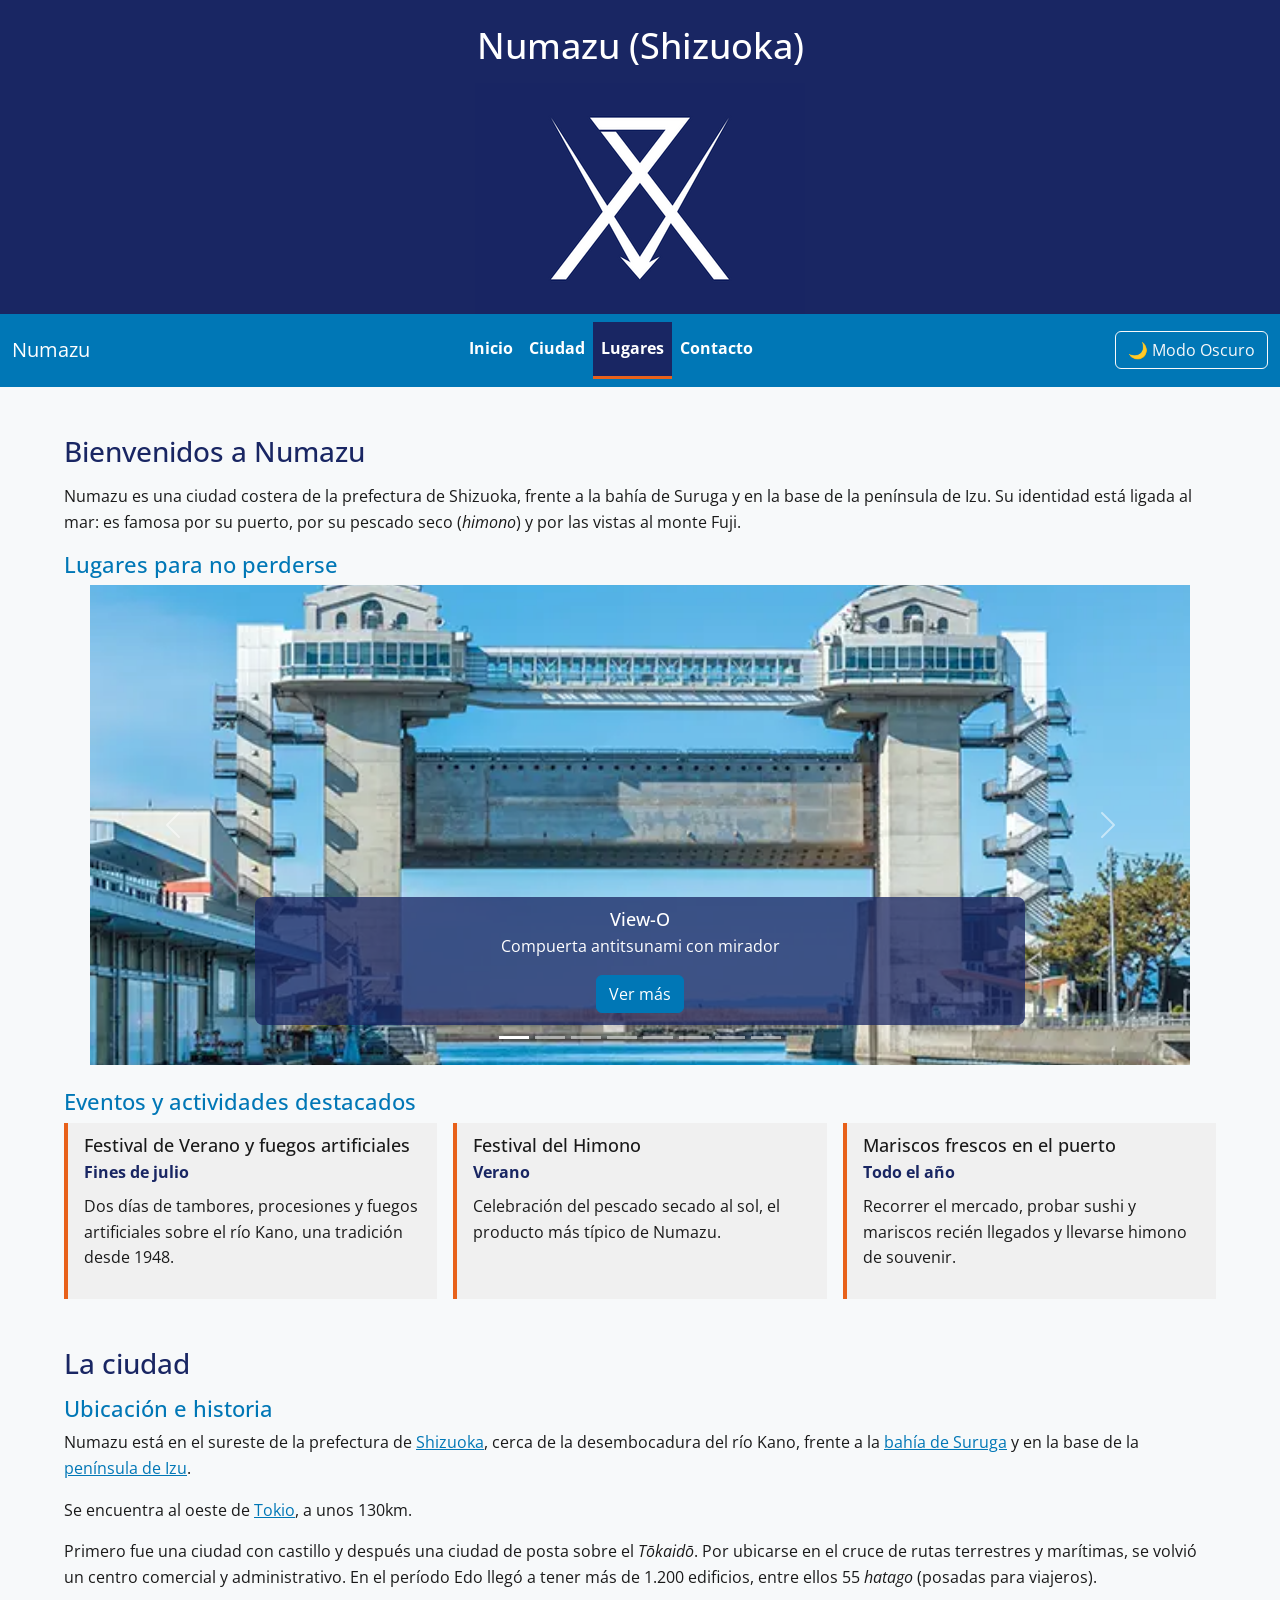
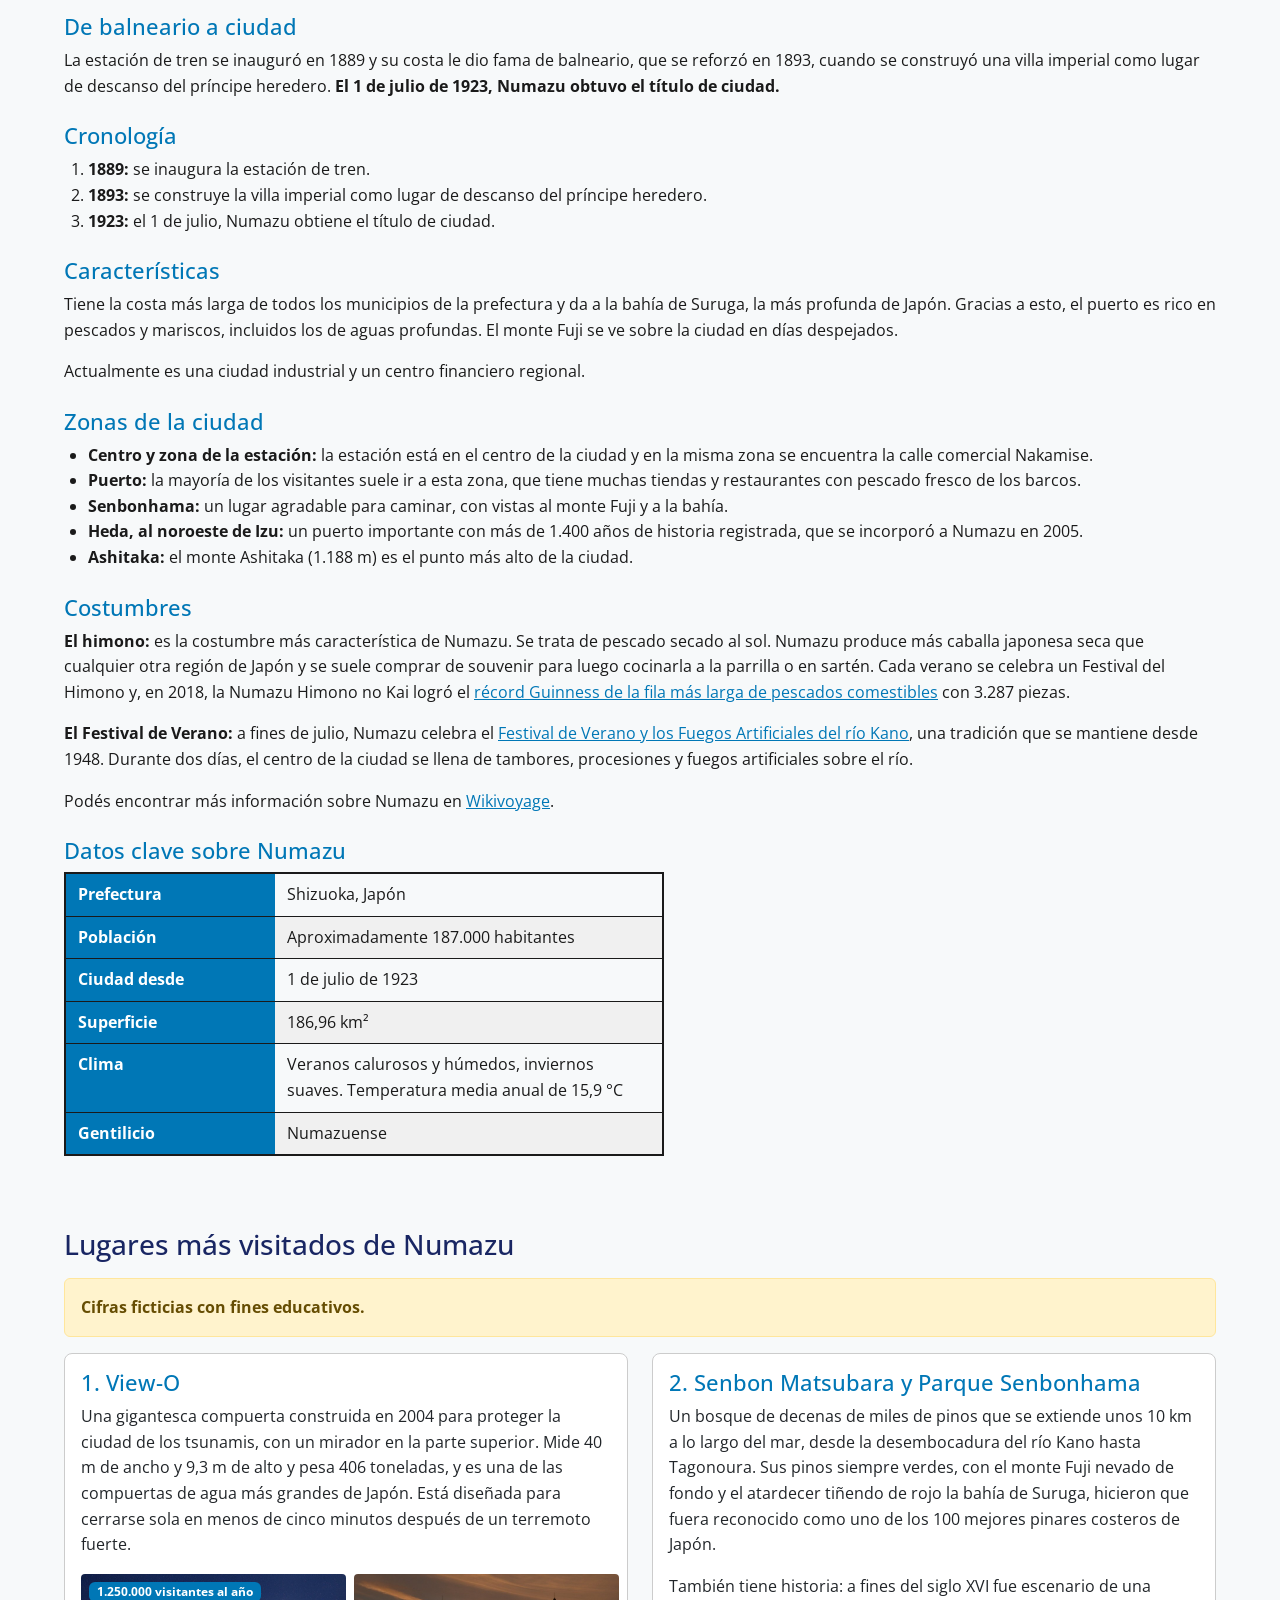
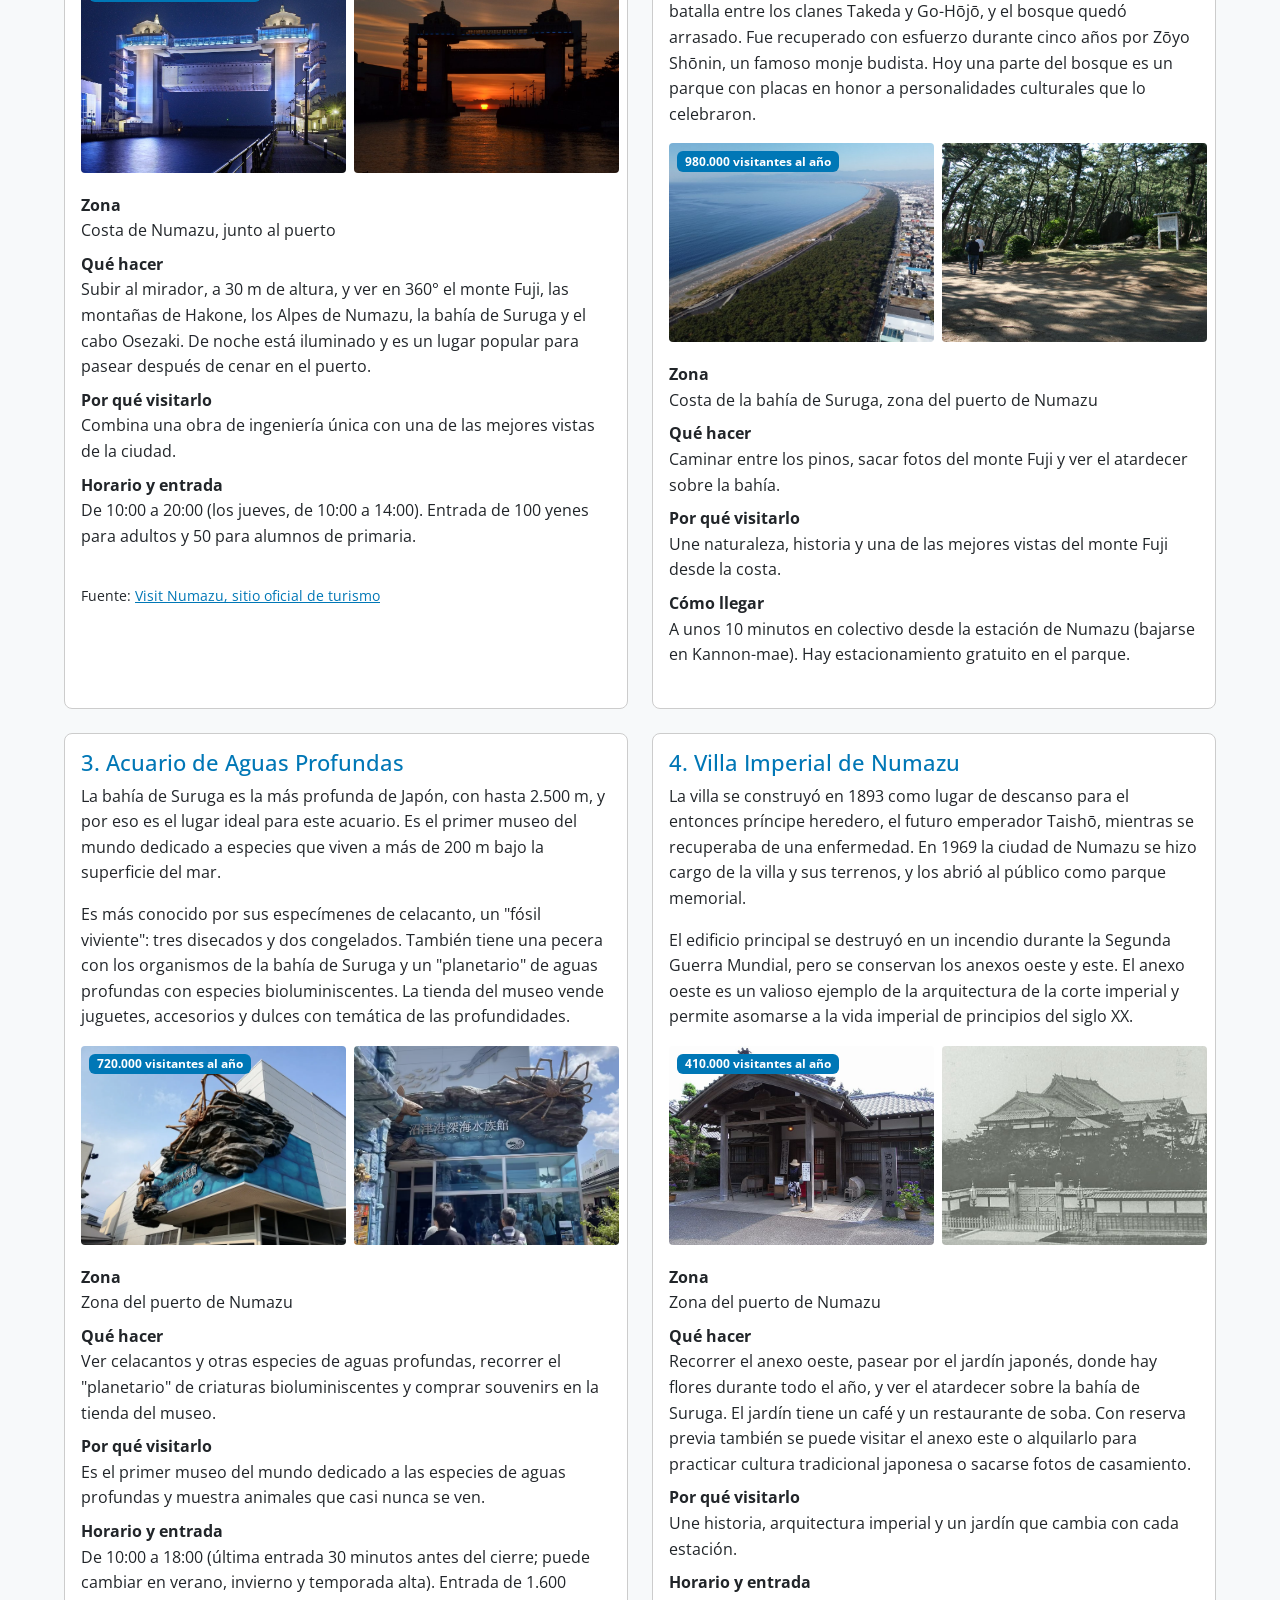
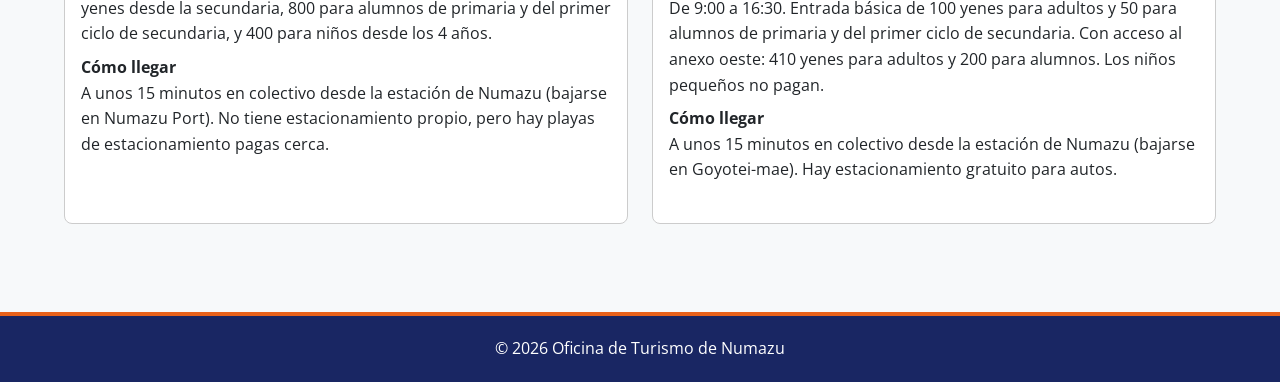
<file: index.html>
<!DOCTYPE html>
<html lang="es">

    <head>
        <meta charset="UTF-8">
        <meta name="viewport" content="width=device-width, initial-scale=1.0">
        <link rel="icon" href="Img/Numazu-Logo.png" type="image/png">
        <meta name="description" content="Página sobre turismo e historia de Numazu.">
        <meta name="author" content="Maxi5060">
        <meta name="robots" content="noarchive, noimageindex">
        
        <!-- Google Fonts -->
        <link rel="preconnect" href="https://fonts.googleapis.com">
        <link rel="preconnect" href="https://fonts.gstatic.com" crossorigin>
        <link href="https://fonts.googleapis.com/css2?family=Open+Sans:wght@400;700&display=swap" rel="stylesheet">

        <!-- Bootstrap CSS -->
        <link href="https://cdn.jsdelivr.net/npm/bootstrap@5.3.3/dist/css/bootstrap.min.css" rel="stylesheet">

        <!-- CSS propio -->
        <link rel="stylesheet" href="./styles/styles.css">

        <title>Numazu, Shizuoka | Presentación de la ciudad</title>
    </head>

<body>
    <header>
        <!-- Encabezado de la página -->
        <h1>
            Numazu (Shizuoka)
        </h1>
        
        <!-- Logo de la página -->
        <img src="./Img/Flag_of_Numazu.png"
            width="330"
            height="231"
            alt="Bandera de Numazu">

        </header>

    <nav class="navbar navbar-expand-lg navbar-dark" aria-label="Menú Principal">
        <div class="container-fluid">
            <a class="navbar-brand" href="index.html">Numazu </a>

                <button class="navbar-toggler" type="button"
                    data-bs-toggle="collapse" data-bs-target="#menuPrincipal"
                    aria-controls="menuPrincipal" aria-expanded="false"
                    aria-label="Mostrar u ocultar el menú">
                    <span class="navbar-toggler-icon"></span>
                </button>
            
            <div class="collapse navbar-collapse" id="menuPrincipal">
                <ul class="navbar-nav mx-auto">
                    <li class="nav-item"><a class="nav-link" href="#inicio">Inicio</a></li>
                    <li class="nav-item"><a class="nav-link" href="#ciudad">Ciudad</a></li>
                    <li class="nav-item"><a class="nav-link" href="#lugares">Lugares</a></li>
                    <li class="nav-item"><a class="nav-link" href="contacto.html">Contacto</a></li>
                </ul>

                    <!-- Botón de modo claro/oscuro -->
                    <button type="button" class="btn btn-outline-light"    id="toggleTema">
                        🌙 Modo oscuro
                    </button>
            </div>
        </div>
    </nav>


        <main>
    <section id="inicio">
        <h2>Bienvenidos a Numazu</h2>
        <p>
            Numazu es una ciudad costera de la prefectura de Shizuoka, frente a la bahía de Suruga y en la base de la península de Izu.
            Su identidad está ligada al mar: es famosa por su puerto, por su pescado seco (<em>himono</em>) y por las vistas al monte Fuji.
        </p>

            <h3>Lugares para no perderse</h3>
    <div id="carruselLugares" class="carousel slide mb-4" data-bs-ride="carousel">
        <div class="carousel-indicators">
            <button type="button" data-bs-target="#carruselLugares" data-bs-slide-to="0" class="active" aria-current="true" aria-label="View-O, foto 1"></button>
            <button type="button" data-bs-target="#carruselLugares" data-bs-slide-to="1" aria-label="View-O, foto 2"></button>
            <button type="button" data-bs-target="#carruselLugares" data-bs-slide-to="2" aria-label="Senbon Matsubara, foto 1"></button>
            <button type="button" data-bs-target="#carruselLugares" data-bs-slide-to="3" aria-label="Senbon Matsubara, foto 2"></button>
            <button type="button" data-bs-target="#carruselLugares" data-bs-slide-to="4" aria-label="Acuario, foto 1"></button>
            <button type="button" data-bs-target="#carruselLugares" data-bs-slide-to="5" aria-label="Acuario, foto 2"></button>
            <button type="button" data-bs-target="#carruselLugares" data-bs-slide-to="6" aria-label="Villa Imperial, foto 1"></button>
            <button type="button" data-bs-target="#carruselLugares" data-bs-slide-to="7" aria-label="Villa Imperial, foto 2"></button>
        </div>

        <div class="carousel-inner">
            <!-- View-O -->
            <div class="carousel-item active">
                <img src="./Img/O-View-Dia.png" class="d-block w-100" alt="View-O de día, con sus dos torres sobre el agua">
                <div class="carousel-caption">
                    <h4>View-O</h4>
                    <p>Compuerta antitsunami con mirador</p>
                    <a href="#view-o" class="btn btn-primary">Ver más</a>
                </div>
            </div>
        <div class="carousel-item">
            <img src="./Img/O-View-Noche.png" class="d-block w-100" alt="View-O iluminado de noche en tonos rosados y violetas">
            <div class="carousel-caption">
                <h4>View-O de noche</h4>
                <p>Iluminado, ideal para pasear después de cenar</p>
                <a href="#view-o" class="btn btn-primary">Ver más</a>
            </div>
        </div>

        <!-- Senbon Matsubara y Parque Senbonhama -->
        <div class="carousel-item">
            <img src="./Img/Senbon-Matsubara-Extra.png" class="d-block w-100" alt="Costa de Senbon Matsubara, con la playa, el paseo junto al mar y pinos">
            <div class="carousel-caption">
                <h4>Senbon Matsubara</h4>
                <p>Pinar de 10 km frente a la bahía de Suruga</p>
                <a href="#senbon-matsubara" class="btn btn-primary">Ver más</a>
            </div>
        </div>

                <div class="carousel-item">
            <img src="./Img/Senbonhama-Park-Extra.png" class="d-block w-100" alt="Sendero entre pinos en el parque Senbonhama">
            <div class="carousel-caption">
                <h4>Parque Senbonhama</h4>
                <p>Un tramo del bosque hecho parque</p>
                <a href="#senbon-matsubara" class="btn btn-primary">Ver más</a>
            </div>
        </div>

        <!-- Acuario -->
        <div class="carousel-item">
            <img src="./Img/Aguas-Profundas-Frente.png" class="d-block w-100" alt="Frente del Acuario de Aguas Profundas, con un cangrejo dorado y un celacanto sobre la entrada">
            <div class="carousel-caption">
                <h4>Acuario de Aguas Profundas</h4>
                <p>El primer museo del mundo de especies abisales</p>
                <a href="#acuario" class="btn btn-primary">Ver más</a>
            </div>
        </div>

                <div class="carousel-item">
            <img src="./Img/Aguas-Profundas-Interior.png" class="d-block w-100" alt="Sala del acuario con una gran pecera de cangrejos araña bajo luz azul">
            <div class="carousel-caption">
                <h4>Acuario de Aguas Profundas</h4>
                <p>Especies de aguas profundas a la vista</p>
                <a href="#acuario" class="btn btn-primary">Ver más</a>
            </div>
        </div>

        <!-- Villa Imperial -->
        <div class="carousel-item">
            <img src="./Img/Villa-Numazu-Entrada.png" class="d-block w-100" alt="Entrada de madera de la Villa Imperial, rodeada de pinos">
            <div class="carousel-caption">
                <h4>Villa Imperial</h4>
                <p>Historia, arquitectura y jardín japonés</p>
                <a href="#villa-imperial" class="btn btn-primary">Ver más</a>
            </div>
        </div>


        <div class="carousel-item">
            <img src="./Img/Villa-Numazu-Interior.png" class="d-block w-100" alt="Sala de la Villa Imperial con puertas corredizas y muebles de estilo occidental">
            <div class="carousel-caption">
                <h4>Villa Imperial</h4>
                <p>Un vistazo a la vida imperial de principios del siglo XX</p>
                <a href="#villa-imperial" class="btn btn-primary">Ver más</a>
            </div>
        </div>
        </div>

            <button class="carousel-control-prev" type="button" data-bs-target="#carruselLugares" data-bs-slide="prev">
            <span class="carousel-control-prev-icon" aria-hidden="true"></span>
            <span class="visually-hidden">Anterior</span>
            </button>
            <button class="carousel-control-next" type="button" data-bs-target="#carruselLugares" data-bs-slide="next">
            <span class="carousel-control-next-icon" aria-hidden="true"></span>
            <span class="visually-hidden">Siguiente</span>
            </button>
        </div>

    <h3>Eventos y actividades destacados</h3>
    <div class="eventos">
        <article class="evento">
            <h4>Festival de Verano y fuegos artificiales</h4>
            <p class="cuando">Fines de julio</p>
            <p>Dos días de tambores, procesiones y fuegos artificiales sobre el río Kano, una tradición desde 1948.</p>
        </article>

        <article class="evento">
            <h4>Festival del Himono</h4>
            <p class="cuando">Verano</p>
            <p>Celebración del pescado secado al sol, el producto más típico de Numazu.</p>
        </article>

        <article class="evento">
            <h4>Mariscos frescos en el puerto</h4>
            <p class="cuando">Todo el año</p>
            <p>Recorrer el mercado, probar sushi y mariscos recién llegados y llevarse himono de souvenir.</p>
        </article>
    </div>
</section>

    <section id="ciudad">
        <h2>La ciudad</h2>
        <article class="historia">
            <h3>Ubicación e historia</h3>
            <p>
                Numazu está en el sureste de la prefectura de <a href="https://es.wikipedia.org/wiki/Prefectura_de_Shizuoka" target="_blank" rel="noopener noreferrer">Shizuoka</a>, cerca de la desembocadura del río Kano, frente a la <a href="https://es.wikipedia.org/wiki/Bah%C3%ADa_de_Suruga" target="_blank" rel="noopener noreferrer">bahía de Suruga</a> y en la base de la <a href="https://es.wikipedia.org/wiki/Pen%C3%ADnsula_de_Izu" target="_blank" rel="noopener noreferrer">península de Izu</a>.
            </p>
            <p> 
                Se encuentra al oeste de <a href="https://es.wikipedia.org/wiki/Tokio" target="_blank" rel="noopener noreferrer">Tokio</a>, a unos 130km.
            </p>
            <p>
                Primero fue una ciudad con castillo y después una ciudad de posta sobre el <em>Tōkaidō</em>. Por ubicarse en el cruce de rutas terrestres y marítimas, se volvió un centro comercial y administrativo.
                En el período Edo llegó a tener más de 1.200 edificios, entre ellos 55 <em>hatago</em> (posadas para viajeros).
            </p>
        </article>

        <article class="identidad">
            <h3>De balneario a ciudad</h3>
            <p>
                La estación de tren se inauguró en 1889 y su costa le dio fama de balneario, que se reforzó en 1893, cuando se construyó una villa imperial como lugar de descanso del príncipe heredero.
                <strong>El 1 de julio de 1923, Numazu obtuvo el título de ciudad.</strong>
            </p>
        </article>

        <article class="cronologia">
            <h3>Cronología</h3>
            <ol>
                <li><strong>1889:</strong> se inaugura la estación de tren.</li>
                <li><strong>1893:</strong> se construye la villa imperial como lugar de descanso del príncipe heredero.</li>
                <li><strong>1923:</strong> el 1 de julio, Numazu obtiene el título de ciudad.</li>
            </ol>
        </article>

        <article class="caracteristicas">
            <h3>Características</h3>
            <p>
                Tiene la costa más larga de todos los municipios de la prefectura y da a la bahía de Suruga, la más profunda de Japón. Gracias a esto, el puerto es rico en pescados y mariscos, incluidos los de aguas profundas.
                El monte Fuji se ve sobre la ciudad en días despejados.
            </p>
            <p>
                Actualmente es una ciudad industrial y un centro financiero regional.
            </p>
        </article>

        <article class="zonas">
            <h3>Zonas de la ciudad</h3>
            <ul>
                <li><strong>Centro y zona de la estación:</strong> la estación está en el centro de la ciudad y en la misma zona se encuentra la calle comercial Nakamise.</li>
                <li><strong>Puerto:</strong> la mayoría de los visitantes suele ir a esta zona, que tiene muchas tiendas y restaurantes con pescado fresco de los barcos.</li>
                <li><strong>Senbonhama:</strong> un lugar agradable para caminar, con vistas al monte Fuji y a la bahía.</li>
                <li><strong>Heda, al noroeste de Izu:</strong> un puerto importante con más de 1.400 años de historia registrada, que se incorporó a Numazu en 2005.</li>
                <li><strong>Ashitaka:</strong> el monte Ashitaka (1.188 m) es el punto más alto de la ciudad.</li>
            </ul>
        </article>

    <article class="costumbres">
        <h3>Costumbres</h3>

            <p>
            <strong>El himono:</strong> es la costumbre más característica de Numazu. Se trata de pescado secado al sol.
            Numazu produce más caballa japonesa seca que cualquier otra región de Japón y se suele comprar de souvenir para luego cocinarla a la parrilla o en sartén.
            Cada verano se celebra un Festival del Himono y, en 2018, la Numazu Himono no Kai logró el
            <a href="https://guinnessworldrecords.de/world-records/117925-longest-line-of-edible-fish" target="_blank" rel="noopener noreferrer">récord Guinness de la fila más larga de pescados comestibles</a> con 3.287 piezas.
            </p>

            <p>
            <strong>El Festival de Verano:</strong> a fines de julio, Numazu celebra el
            <a href="https://www.japan47go.travel/en/detail/317fdb50-2693-4f36-8fe0-6b70c924d777" target="_blank" rel="noopener noreferrer">Festival de Verano y los Fuegos Artificiales del río Kano</a>,
            una tradición que se mantiene desde 1948. Durante dos días, el centro de la ciudad se llena de tambores, procesiones y fuegos artificiales sobre el río.
            </p>

            <p>
            Podés encontrar más información sobre Numazu en
            <a href="https://en.wikivoyage.org/wiki/Numazu" target="_blank" rel="noopener noreferrer">Wikivoyage</a>.
            </p>
        </article>

        <article class="datos-clave">
            <h3>Datos clave sobre Numazu</h3>
            <dl>
                <div class="dato-fila">
                    <dt>Prefectura</dt>
                    <dd>Shizuoka, Japón</dd>
                </div>

                <div class="dato-fila">
                    <dt>Población</dt>
                    <dd>Aproximadamente 187.000 habitantes</dd>
                </div>

                <div class="dato-fila">
                    <dt>Ciudad desde</dt>
                    <dd>1 de julio de 1923</dd>
                </div>

                <div class="dato-fila">
                    <dt>Superficie</dt>
                    <dd>186,96 km²</dd>
                </div>

                <div class="dato-fila">
                    <dt>Clima</dt>
                    <dd>Veranos calurosos y húmedos, inviernos suaves. Temperatura media anual de 15,9 °C</dd>
                </div>

                <div class="dato-fila">
                    <dt>Gentilicio</dt>
                    <dd>Numazuense</dd>
                </div>
            </dl>
        </article>
    </section>
        

    <section id="lugares">
        <h2>Lugares más visitados de Numazu</h2>

        <div class="alert alert-warning" role="alert">
            <strong>Cifras ficticias con fines educativos.</strong>
        </div>

        <div class="container-fluid px-0">
            <div class="row g-4">

                <div class="col-12 col-md-6">
                    <article class="card h-100 lugar" id="view-o">
                        <h3>1. View-O</h3>

        <p>
            Una gigantesca compuerta construida en 2004 para proteger la ciudad de los tsunamis, con un mirador en la parte superior.
            Mide 40 m de ancho y 9,3 m de alto y pesa 406 toneladas, y es una de las compuertas de agua más grandes de Japón.
            Está diseñada para cerrarse sola en menos de cinco minutos después de un terremoto fuerte.
        </p>

    <div class="fotos">
        <span class="badge text-bg-primary">1.250.000 visitantes al año</span>
        <img src="./Img/O-View.png" width="800" height="600" alt="View-O visto desde el puerto de Numazu" loading="lazy">
        <img src="./Img/O-View-Afternoon.png" width="800" height="600" alt="View-O iluminado al atardecer" loading="lazy">
    </div>

    <dl>
        <dt>Zona</dt>
        <dd>Costa de Numazu, junto al puerto</dd>

        <dt>Qué hacer</dt>
        <dd>Subir al mirador, a 30 m de altura, y ver en 360° el monte Fuji, las montañas de Hakone, los Alpes de Numazu, la bahía de Suruga y el cabo Osezaki. De noche está iluminado y es un lugar popular para pasear después de cenar en el puerto.</dd>

        <dt>Por qué visitarlo</dt>
        <dd>Combina una obra de ingeniería única con una de las mejores vistas de la ciudad.</dd>

        <dt>Horario y entrada</dt>
        <dd>De 10:00 a 20:00 (los jueves, de 10:00 a 14:00). Entrada de 100 yenes para adultos y 50 para alumnos de primaria.</dd>
    </dl>

    <p class="fuente">
        Fuente:
        <a href="https://trip.numazukanko.jp/spot/10008" target="_blank" rel="noopener noreferrer">Visit Numazu, sitio oficial de turismo</a>
    </p>
        </article>
    </div>

                <div class="col-12 col-md-6">
                    <article class="card h-100 lugar" id="senbon-matsubara">
                        <h3>2. Senbon Matsubara y Parque Senbonhama</h3>

        <p>
            Un bosque de decenas de miles de pinos que se extiende unos 10 km a lo largo del mar, desde la desembocadura del río Kano hasta Tagonoura.
            Sus pinos siempre verdes, con el monte Fuji nevado de fondo y el atardecer tiñendo de rojo la bahía de Suruga, hicieron que fuera reconocido como uno de los 100 mejores pinares costeros de Japón.
        </p>
        <p>
            También tiene historia: a fines del siglo XVI fue escenario de una batalla entre los clanes Takeda y Go-Hōjō, y el bosque quedó arrasado.
            Fue recuperado con esfuerzo durante cinco años por Zōyo Shōnin, un famoso monje budista. Hoy una parte del bosque es un parque con placas en honor a personalidades culturales que lo celebraron.
        </p>
            <div class="fotos">
                <span class="badge text-bg-primary">980.000 visitantes al año</span>
                <img src="./Img/Senbon-Matsubara.png" width="800" height="600" alt="Foto sobre la playa Senbon Matsubara" loading="lazy">
                <img src="./Img/Senbonhama-Park.png" width="800" height="600" alt="Foto del parque Senbonhama" loading="lazy">
            </div>
            <dl>
                <dt>Zona</dt>
                <dd>Costa de la bahía de Suruga, zona del puerto de Numazu</dd>

                <dt>Qué hacer</dt>
                <dd>Caminar entre los pinos, sacar fotos del monte Fuji y ver el atardecer sobre la bahía.</dd>

                <dt>Por qué visitarlo</dt>
                <dd>Une naturaleza, historia y una de las mejores vistas del monte Fuji desde la costa.</dd>

                <dt>Cómo llegar</dt>
                <dd>A unos 10 minutos en colectivo desde la estación de Numazu (bajarse en Kannon-mae). Hay estacionamiento gratuito en el parque.</dd>

            </dl>
        </article>
        </div>

            <div class="col-12 col-md-6">
                <article class="card h-100 lugar" id="acuario">
                    <h3>3. Acuario de Aguas Profundas</h3>

            <p>
            La bahía de Suruga es la más profunda de Japón, con hasta 2.500 m, y por eso es el lugar ideal para este acuario.
            Es el primer museo del mundo dedicado a especies que viven a más de 200 m bajo la superficie del mar.
            </p>
            <p>
            Es más conocido por sus especímenes de celacanto, un "fósil viviente": tres disecados y dos congelados.
            También tiene una pecera con los organismos de la bahía de Suruga y un "planetario" de aguas profundas con especies bioluminiscentes.
            La tienda del museo vende juguetes, accesorios y dulces con temática de las profundidades.
            </p>
            <div class="fotos">
                <span class="badge text-bg-primary">720.000 visitantes al año</span>
                <img src="./Img/Aguas-Profundas.png" width="800" height="600" alt="Foto sobre el Acuario Aguas Profundas" loading="lazy">
                <img src="./Img/Aguas-Profundas-Extra.png" width="800" height="600" alt="Foto adicional sobre el Acuario Aguas Profundas" loading="lazy">
            </div>
            <dl>
                <dt>Zona</dt>
                <dd>Zona del puerto de Numazu</dd>

                <dt>Qué hacer</dt>
                <dd>Ver celacantos y otras especies de aguas profundas, recorrer el "planetario" de criaturas bioluminiscentes y comprar souvenirs en la tienda del museo.</dd>

                <dt>Por qué visitarlo</dt>
                <dd>Es el primer museo del mundo dedicado a las especies de aguas profundas y muestra animales que casi nunca se ven.</dd>

                <dt>Horario y entrada</dt>
                <dd>De 10:00 a 18:00 (última entrada 30 minutos antes del cierre; puede cambiar en verano, invierno y temporada alta). Entrada de 1.600 yenes desde la secundaria, 800 para alumnos de primaria y del primer ciclo de secundaria, y 400 para niños desde los 4 años.</dd>

                <dt>Cómo llegar</dt>
                <dd>A unos 15 minutos en colectivo desde la estación de Numazu (bajarse en Numazu Port). No tiene estacionamiento propio, pero hay playas de estacionamiento pagas cerca.</dd>
            </dl>
        </article>
        </div>

                <div class="col-12 col-md-6">
                    <article class="card h-100 lugar" id="villa-imperial">
                        <h3>4. Villa Imperial de Numazu</h3>

        <p>
            La villa se construyó en 1893 como lugar de descanso para el entonces príncipe heredero, el futuro emperador Taishō, mientras se recuperaba de una enfermedad.
            En 1969 la ciudad de Numazu se hizo cargo de la villa y sus terrenos, y los abrió al público como parque memorial.
        </p>
        <p>
            El edificio principal se destruyó en un incendio durante la Segunda Guerra Mundial, pero se conservan los anexos oeste y este.
            El anexo oeste es un valioso ejemplo de la arquitectura de la corte imperial y permite asomarse a la vida imperial de principios del siglo XX.
        </p>
            <div class="fotos">
                <span class="badge text-bg-primary">410.000 visitantes al año</span>
                <img src="./Img/Villa-Numazu.png" width="800" height="600" alt="Foto reciente sobre la Villa Imperial" loading="lazy">
                <img src="./Img/Villa-Numazu-Old.png" width="800" height="600" alt="Foto antigua sobre la Villa Imperial" loading="lazy">
            </div>

            <dl>
                <dt>Zona</dt>
                <dd>Zona del puerto de Numazu</dd>

                <dt>Qué hacer</dt>
                <dd>Recorrer el anexo oeste, pasear por el jardín japonés, donde hay flores durante todo el año, y ver el atardecer sobre la bahía de Suruga. El jardín tiene un café y un restaurante de soba. Con reserva previa también se puede visitar el anexo este o alquilarlo para practicar cultura tradicional japonesa o sacarse fotos de casamiento.</dd>

                <dt>Por qué visitarlo</dt>
                <dd>Une historia, arquitectura imperial y un jardín que cambia con cada estación.</dd>

                <dt>Horario y entrada</dt>
                <dd>De 9:00 a 16:30. Entrada básica de 100 yenes para adultos y 50 para alumnos de primaria y del primer ciclo de secundaria. Con acceso al anexo oeste: 410 yenes para adultos y 200 para alumnos. Los niños pequeños no pagan.</dd>

                <dt>Cómo llegar</dt>
                <dd>A unos 15 minutos en colectivo desde la estación de Numazu (bajarse en Goyotei-mae). Hay estacionamiento gratuito para autos.</dd>
            </dl>
        </article>
    </div>

            </div> <!-- Este cierra el .row-->
            </div> <!-- Este cierra el .container-fluid-->
</section>

    </main>
        <footer>
            <!-- Pie de página -->
            <p>© 2026 Oficina de Turismo de Numazu</p>
        </footer>

        <!-- Bootstrap JS -->
        <script src="https://cdn.jsdelivr.net/npm/bootstrap@5.3.3/dist/js/bootstrap.bundle.min.js"></script>
        <!-- JavaScript propio-->
         <script src="./js/main.js"></script>
</body>
</html>
</file>
<file: styles/styles.css>
/* ==========================================================
   Numazu - Hoja de estilos
   ========================================================== */

/* ===== Variables ===== */
:root {
    --color-primario: #0077b6;
    --color-secundario: #192663;
    --color-acento: #e8611a;
    --color-fondo: #f7f9fa;
    --color-texto: #1a1a1a;
    --color-tarjeta: #ffffff;
    --color-gris: #f0f0f0;
    --color-borde: #cccccc;
    --fuente-principal: 'Open Sans';
}

/* ===== Reset ===== */
* {
    box-sizing: border-box;
    margin: 0;
    padding: 0;
}

/* ===== Body y tipografía ===== */
body {
    font-family: var(--fuente-principal), sans-serif;
    font-size: 1rem;
    line-height: 1.6;
    color: var(--color-texto);
    background-color: var(--color-fondo);
}

h2 {
    font-size: 1.75rem;
    color: var(--color-secundario);
    margin-bottom: 16px;
}

h3 {
    font-size: 1.35rem;
    color: var(--color-primario);
    margin-bottom: 8px;
}

h4 {
    font-size: 1.1rem;
    margin-bottom: 4px;
}

p {
    margin-bottom: 1rem;
}

ul,
ol {
    padding-left: 1.5rem;
    margin-bottom: 1rem;
}

a {
    color: var(--color-primario);
}

img {
    max-width: 100%;
    height: auto;
}

/* ===== Header ===== */
header {
    background-color: var(--color-secundario);
    color: #fff;
    text-align: center;
    padding-top: 24px;
}

header h1 {
    font-size: 2.25rem;
    color: #fff;
    margin-bottom: 16px;
}

header img {
    display: block;
    margin: 0 auto;
}

/* ===== Contenido principal ===== */
main {
    padding: 24px 5%;
}

section {
    padding: 24px 0;
    scroll-margin-top: 80px;
}

section > article {
    margin-bottom: 24px;
}

/* ===== Inicio ===== */

/* Flexbox: grilla de eventos con flex-wrap y gap */
.eventos {
    display: flex;
    flex-wrap: wrap;
    gap: 16px;
}

.evento {
    flex: 1 1 240px;
    padding: 12px 16px;
    border-left: 4px solid var(--color-acento);
    background-color: var(--color-gris);
}

.evento .cuando {
    margin-bottom: 8px;
    font-weight: bold;
    color: var(--color-secundario);
}

/* ===== Datos clave ===== */
.datos-clave dl {
    max-width: 600px;
    border: 2px solid var(--color-texto);
}

.datos-clave .dato-fila {
    display: flex;
    align-items: stretch;
}

.datos-clave dt {
    width: 35%;
    padding: 8px 12px;
    font-weight: bold;
    color: #fff;
    background-color: var(--color-primario);
    border-bottom: 1px solid var(--color-texto);
    box-sizing: border-box;
    margin: 0;
}

.datos-clave dd {
    width: 65%;
    padding: 8px 12px;
    border-bottom: 1px solid var(--color-texto);
    box-sizing: border-box;
    margin: 0;
}

.datos-clave .dato-fila:nth-child(even) dd {
    background-color: var(--color-gris);
}

/* Quitar la última línea inferior */
.datos-clave .dato-fila:last-child dt,
.datos-clave .dato-fila:last-child dd {
    border-bottom: none;
}

/* ===== Lugares ===== */
.lugar {
    border: 1px solid var(--color-borde);
    border-radius: 8px;
    padding: 16px;
    background-color: var(--color-tarjeta);
    scroll-margin-top: 80px;
}

.lugar dt {
    font-weight: bold;
    margin-top: 8px;
}

.fuente {
    font-size: 0.85rem;
    margin-top: 12px;
    margin-bottom: 0;
}

/* ===== Fotos ===== */
.fotos {
    display: flex;
    align-items: flex-start;
    gap: 8px;
    margin-bottom: 12px;
}

.fotos img {
    width: 50%;
    height: auto;
    aspect-ratio: 4 / 3;
    object-fit: cover;
    border-radius: 4px;
}

/* ===== Formulario (contacto) ===== */
form {
    max-width: 400px;
}

/* ===== Footer ===== */
footer {
    margin-top: 40px;
    padding: 20px 16px;
    background-color: var(--color-secundario);
    color: #fff;
    text-align: center;
    border-top: 4px solid var(--color-acento);
}

footer p {
    margin-bottom: 0;
}

/* ===== Posicionamiento ===== */

/* Navbar fija arriba al hacer scroll (los colores están en Bootstrap - personalizaciones) */
.navbar {
    position: sticky;
    top: 0;
    z-index: 1020;
}

/* Contenedor de fotos como referencia del badge (el layout flex está en Fotos) */
.fotos {
    position: relative;
}

/* Badge de visitantes sobre la primera foto */
.fotos .badge {
    position: absolute;
    top: 8px;
    left: 8px;
}

/* ===== Bootstrap - personalizaciones ===== */

/* Paleta: el badge y lo demás usan el azul de Numazu */
:root {
    --bs-primary-rgb: 0, 119, 182;
}

/* Navbar */
.navbar {
    background-color: var(--color-primario);
}

.navbar .nav-link {
    padding: 14px 28px;
    color: #fff;
    font-weight: bold;
    border-bottom: 3px solid transparent;
    transition: background-color 0.2s, border-color 0.2s;
}

.navbar .nav-link:hover {
    background-color: var(--color-secundario);
    border-bottom-color: var(--color-acento);
}

.navbar .nav-link.active {
    background-color: var(--color-secundario);
    border-bottom-color: var(--color-acento);
}

/* Cards */
.card {
    transition: box-shadow 0.2s, transform 0.2s;
}

.card:hover {
    box-shadow: 0 6px 16px rgba(0, 0, 0, 0.15);
    transform: translateY(-4px);
}

/* Botones */
.btn-primary {
    --bs-btn-bg: var(--color-primario);
    --bs-btn-border-color: var(--color-primario);
    --bs-btn-hover-bg: var(--color-secundario);
    --bs-btn-hover-border-color: var(--color-secundario);
    --bs-btn-active-bg: var(--color-secundario);
    --bs-btn-active-border-color: var(--color-secundario);
}

/* Carrusel */
.carousel {
    max-width: 1100px;
    margin: 0 auto 24px;
}

.carousel-item img {
    height: 480px;
    object-fit: cover;
}

.carousel-caption {
    bottom: 2.5rem;
    background-color: rgba(25, 38, 99, 0.75); /* --color-secundario con transparencia */
    border-radius: 8px;
    padding: 12px 16px;
}

/* ===== JavaScript: validación del formulario ===== */

/* Mensaje general debajo del formulario */
.mensaje-exito,
.mensaje-error {
    display: block;
    margin-top: 16px;
    padding: 12px 16px;
    border: 1px solid;
    border-radius: 8px;
    font-weight: 600;
}

.mensaje-exito {
    color: #146c43;
    background-color: #d1e7dd;
    border-color: #a3cfbb;
}

.mensaje-exito::before {
    content: "✓";
    margin-right: 10px;
    font-size: 1.1rem;
}

.mensaje-error {
    color: #842029;
    background-color: #f8d7da;
    border-color: #f1aeb5;
}

.mensaje-error::before {
    content: "⚠";
    margin-right: 10px;
    font-size: 1.1rem;
}

/* Errores individuales de cada campo */
.error-validacion {
    display: block;
    margin-top: 4px;
    color: #dc3545;
    font-size: 0.875rem;
}

.campo-invalido {
    border-color: #dc3545 !important;
}

.campo-invalido:focus {
    box-shadow: 0 0 0 0.2rem rgba(220, 53, 69, 0.25);
}

/* ===== JavaScript: modo oscuro ===== */

/* Base */
body.modo-oscuro {
    background-color: #121212;
    color: #f1f1f1;
}

/* Textos */
body.modo-oscuro h1,
body.modo-oscuro h2,
body.modo-oscuro h3,
body.modo-oscuro h4,
body.modo-oscuro p,
body.modo-oscuro li,
body.modo-oscuro strong {
    color: #f1f1f1;
}

/* Enlaces del contenido (la navbar conserva sus colores) */
body.modo-oscuro main a:not(.btn) {
    color: #75cfff;
}

/* Formulario */
body.modo-oscuro .form-control {
    background-color: #242424;
    color: #ffffff;
    border-color: #555555;
}

/* Bootstrap vuelve a poner fondo claro al hacer foco; esto lo evita */
body.modo-oscuro .form-control:focus {
    background-color: #242424;
    color: #ffffff;
}

/* Mensajes de validación */
body.modo-oscuro .mensaje-exito {
    color: #a3e6c1;
    background-color: #193b2b;
    border-color: #286747;
}

body.modo-oscuro .mensaje-error {
    color: #ffb3b8;
    background-color: #482528;
    border-color: #843b42;
}

body.modo-oscuro .error-validacion {
    color: #ff808a;
}

body.modo-oscuro .campo-invalido {
    border-color: #ff808a !important;
}

/* Eventos */
body.modo-oscuro .evento {
    background-color: #242424;
    color: #f1f1f1;
}

body.modo-oscuro .evento .cuando {
    color: #80d4ff;
}

/* Datos clave */
body.modo-oscuro .datos-clave dl {
    border-color: #555555;
}

body.modo-oscuro .datos-clave dt {
    background-color: #192663;
}

body.modo-oscuro .datos-clave dd {
    background-color: #242424;
    color: #f1f1f1;
    border-bottom-color: #555555;
}

/* Mantener el resaltado alternado de los valores */
body.modo-oscuro .datos-clave .dato-fila:nth-child(even) dd {
    background-color: #303030;
}

/* Lugares (cards) */
body.modo-oscuro .lugar {
    background-color: #242424;
    color: #f1f1f1;
    border-color: #555555;
}

body.modo-oscuro .lugar h3 {
    color: #80d4ff;
}

body.modo-oscuro .lugar dd {
    color: #e0e0e0;
}

body.modo-oscuro .lugar a {
    color: #80d4ff;
}

body.modo-oscuro .lugar a:hover {
    color: #b8e8ff;
}

/* Aviso de cifras ficticias */
body.modo-oscuro #lugares .alert-warning {
    background-color: #3b321d;
    color: #ffe8a3;
    border-color: #75602b;
}

/* Etiquetas con cantidad de visitantes */
body.modo-oscuro #lugares .fotos .badge {
    background-color: #164e70 !important;
    color: #ffffff;
}

/* Iconos de contacto */
body.modo-oscuro article img[src*="telephone.png"],
body.modo-oscuro article img[src*="mail.png"],
body.modo-oscuro article img[src*="address.png"] {
    filter: invert(1);
}
</file>
